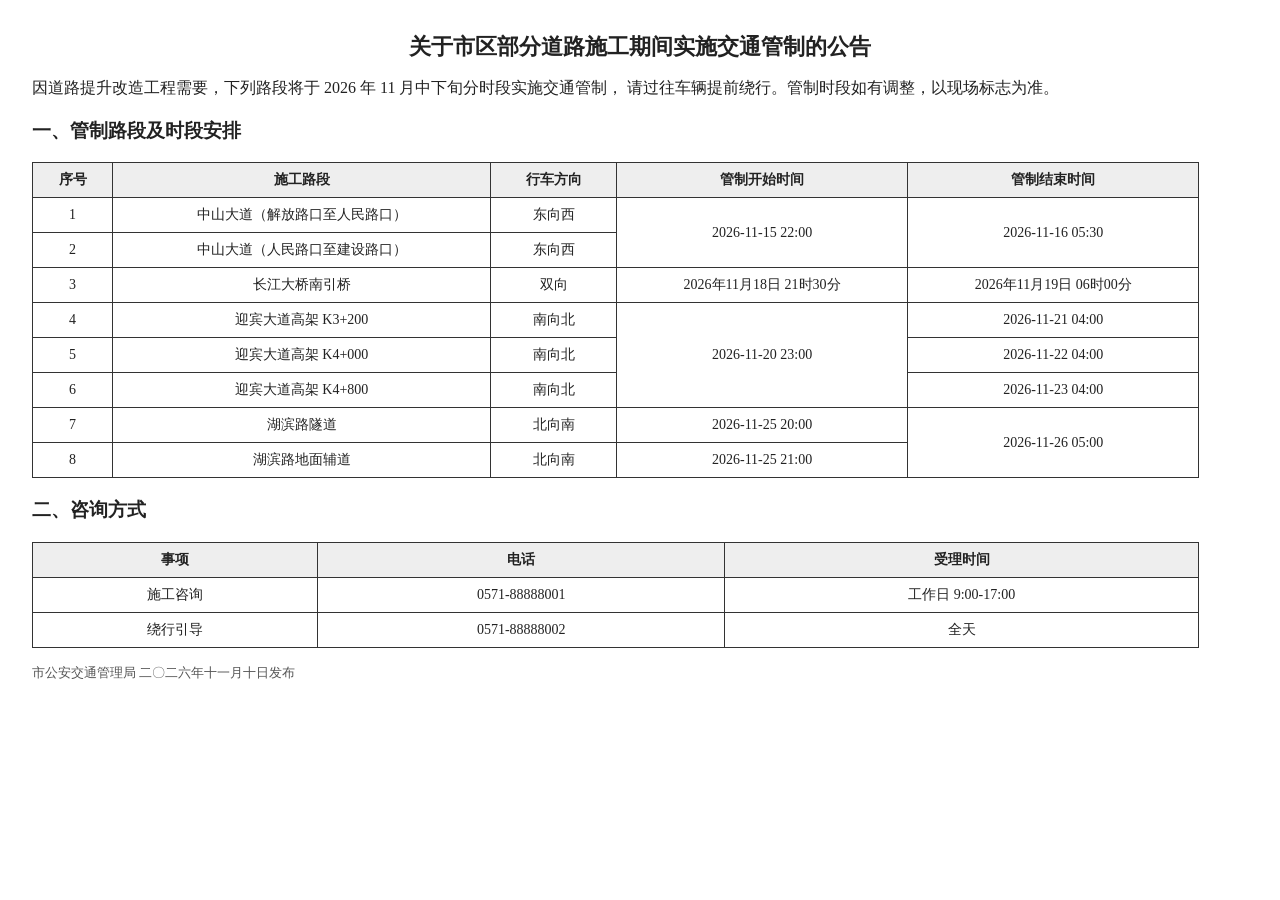
<file: app/sample/sample_notice.html>
<!DOCTYPE html>
<html lang="zh-CN">
<head>
  <meta charset="utf-8">
  <title>关于市区部分道路施工期间实施交通管制的公告</title>
  <style>
    body { font-family: "SimSun", "Songti SC", serif; margin: 32px; color: #222; }
    h1 { text-align: center; font-size: 22px; }
    table { border-collapse: collapse; margin: 16px 0; width: 96%; }
    th, td { border: 1px solid #333; padding: 8px 10px; text-align: center; font-size: 14px; }
    th { background: #eee; }
    .muted { color: #555; font-size: 13px; }
  </style>
</head>
<body>
  <h1>关于市区部分道路施工期间实施交通管制的公告</h1>
  <p>因道路提升改造工程需要，下列路段将于 2026 年 11 月中下旬分时段实施交通管制，
     请过往车辆提前绕行。管制时段如有调整，以现场标志为准。</p>

  <h3>一、管制路段及时段安排</h3>
  <table>
    <thead>
      <tr>
        <th>序号</th>
        <th>施工路段</th>
        <th>行车方向</th>
        <th>管制开始时间</th>
        <th>管制结束时间</th>
      </tr>
    </thead>
    <tbody>
      <tr>
        <td>1</td>
        <td>中山大道（解放路口至人民路口）</td>
        <td>东向西</td>
        <td rowspan="2">2026-11-15 22:00</td>
        <td rowspan="2">2026-11-16 05:30</td>
      </tr>
      <tr>
        <td>2</td>
        <td>中山大道（人民路口至建设路口）</td>
        <td>东向西</td>
      </tr>
      <tr>
        <td>3</td>
        <td>长江大桥南引桥</td>
        <td>双向</td>
        <td>2026年11月18日 21时30分</td>
        <td>2026年11月19日 06时00分</td>
      </tr>
      <tr>
        <td>4</td>
        <td>迎宾大道高架 K3+200</td>
        <td>南向北</td>
        <td rowspan="3">2026-11-20 23:00</td>
        <td>2026-11-21 04:00</td>
      </tr>
      <tr>
        <td>5</td>
        <td>迎宾大道高架 K4+000</td>
        <td>南向北</td>
        <td>2026-11-22 04:00</td>
      </tr>
      <tr>
        <td>6</td>
        <td>迎宾大道高架 K4+800</td>
        <td>南向北</td>
        <td>2026-11-23 04:00</td>
      </tr>
      <tr>
        <td>7</td>
        <td>湖滨路隧道</td>
        <td>北向南</td>
        <td>2026-11-25 20:00</td>
        <td rowspan="2">2026-11-26 05:00</td>
      </tr>
      <tr>
        <td>8</td>
        <td>湖滨路地面辅道</td>
        <td>北向南</td>
        <td>2026-11-25 21:00</td>
      </tr>
    </tbody>
  </table>

  <h3>二、咨询方式</h3>
  <table>
    <tr><th>事项</th><th>电话</th><th>受理时间</th></tr>
    <tr><td>施工咨询</td><td>0571-88888001</td><td>工作日 9:00-17:00</td></tr>
    <tr><td>绕行引导</td><td>0571-88888002</td><td>全天</td></tr>
  </table>

  <p class="muted">市公安交通管理局 二〇二六年十一月十日发布</p>
</body>
</html>
</file>
